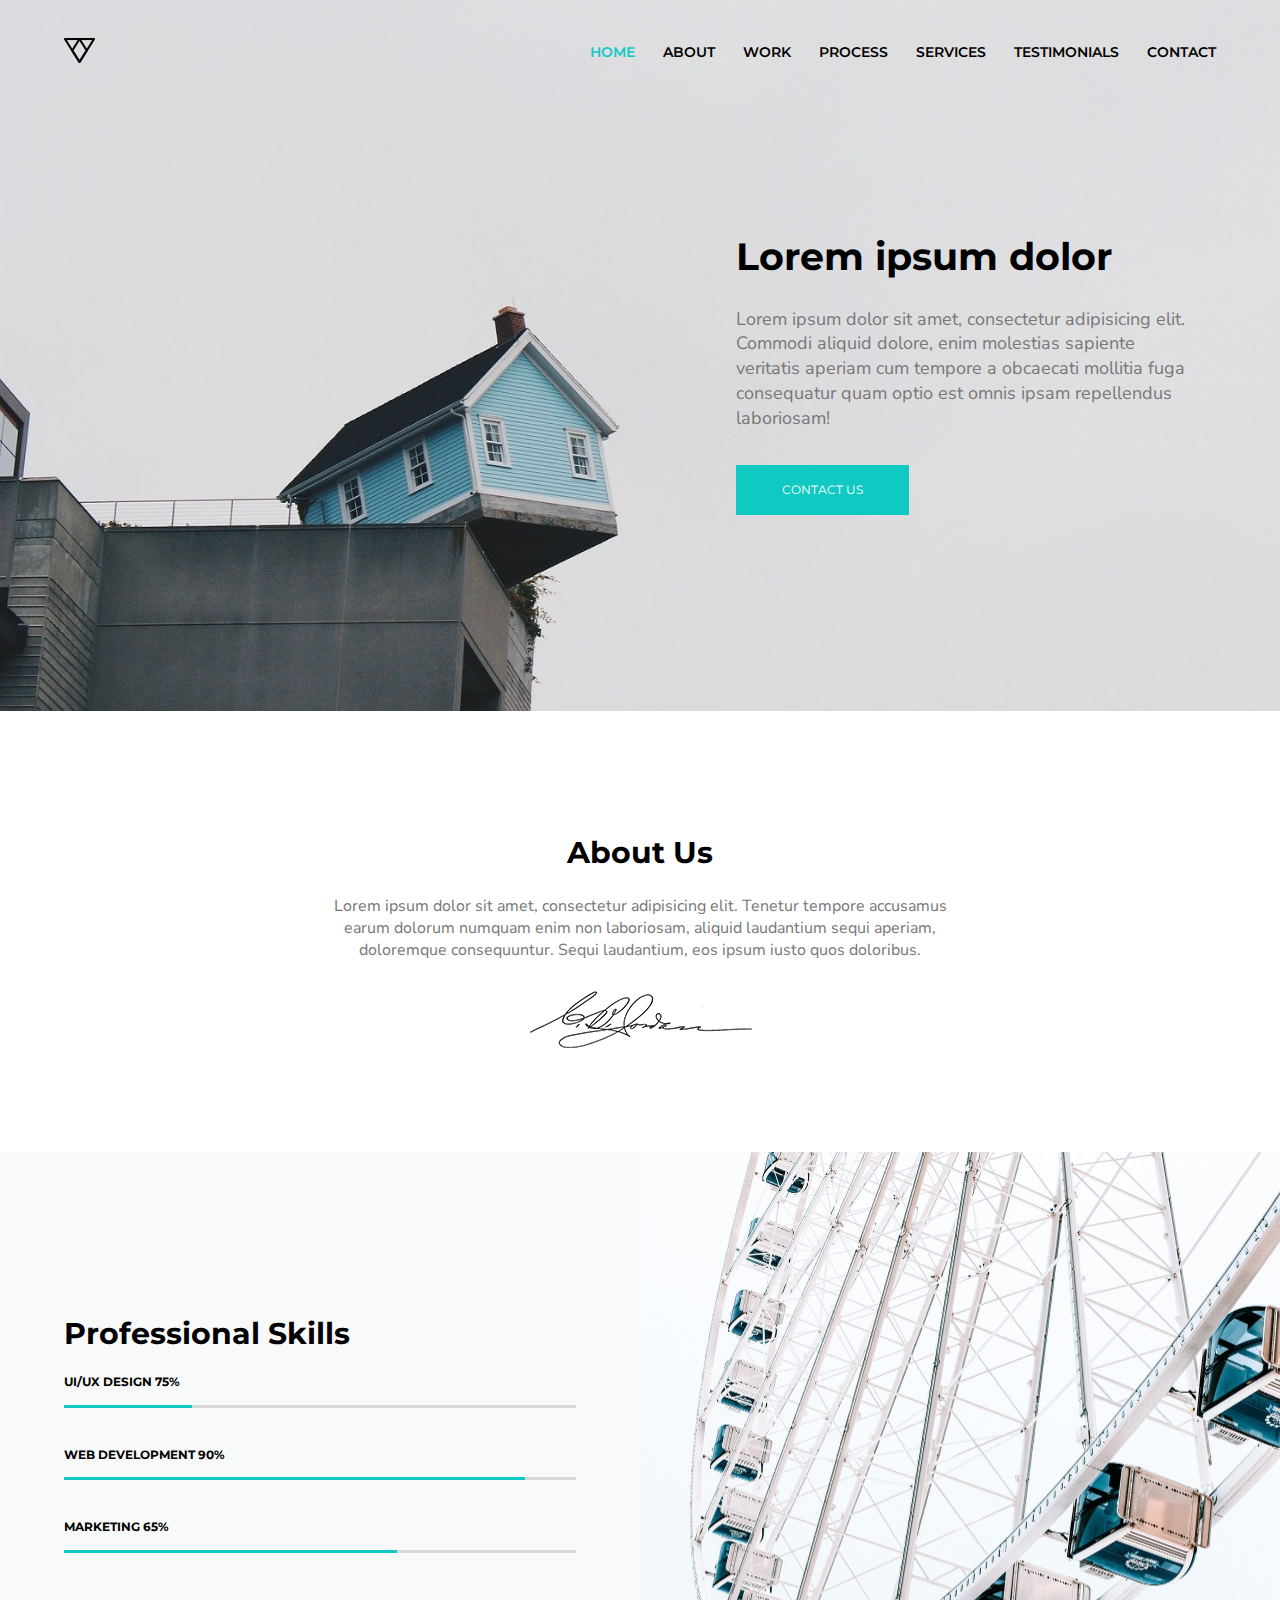
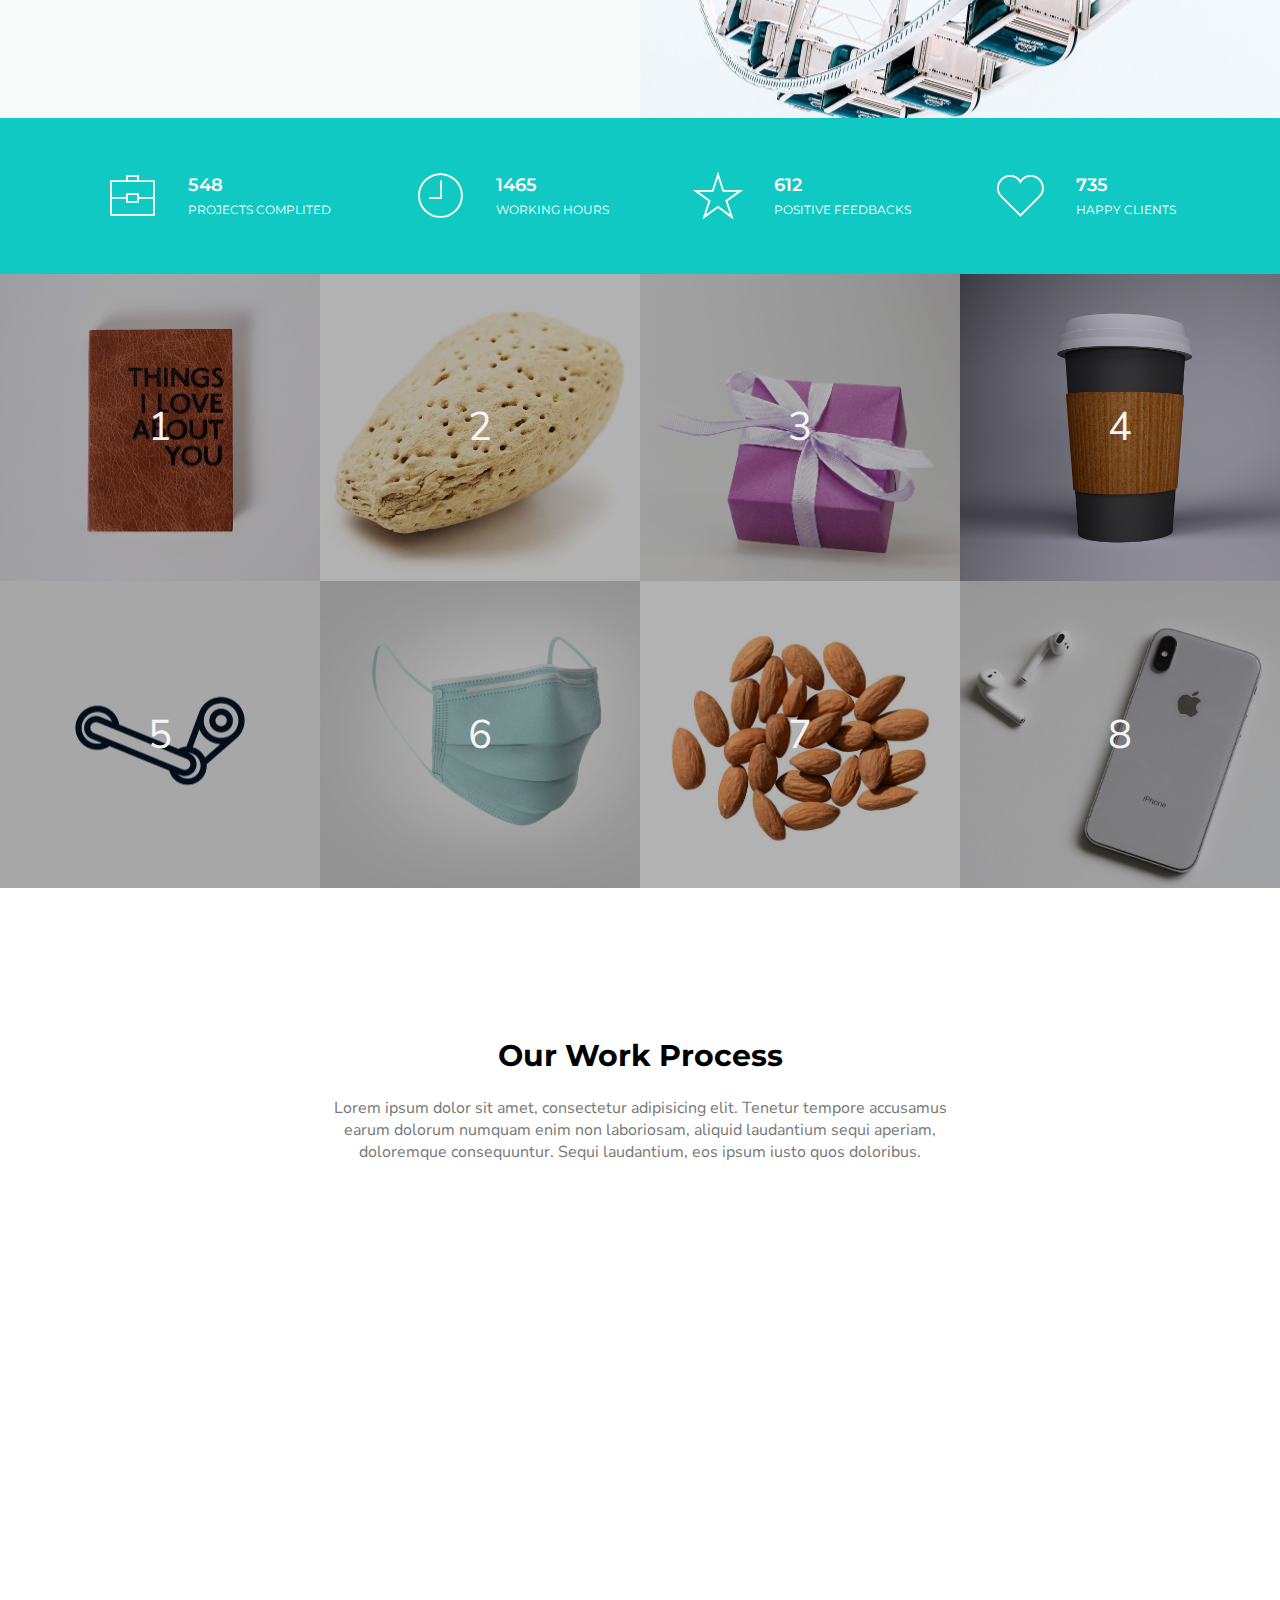
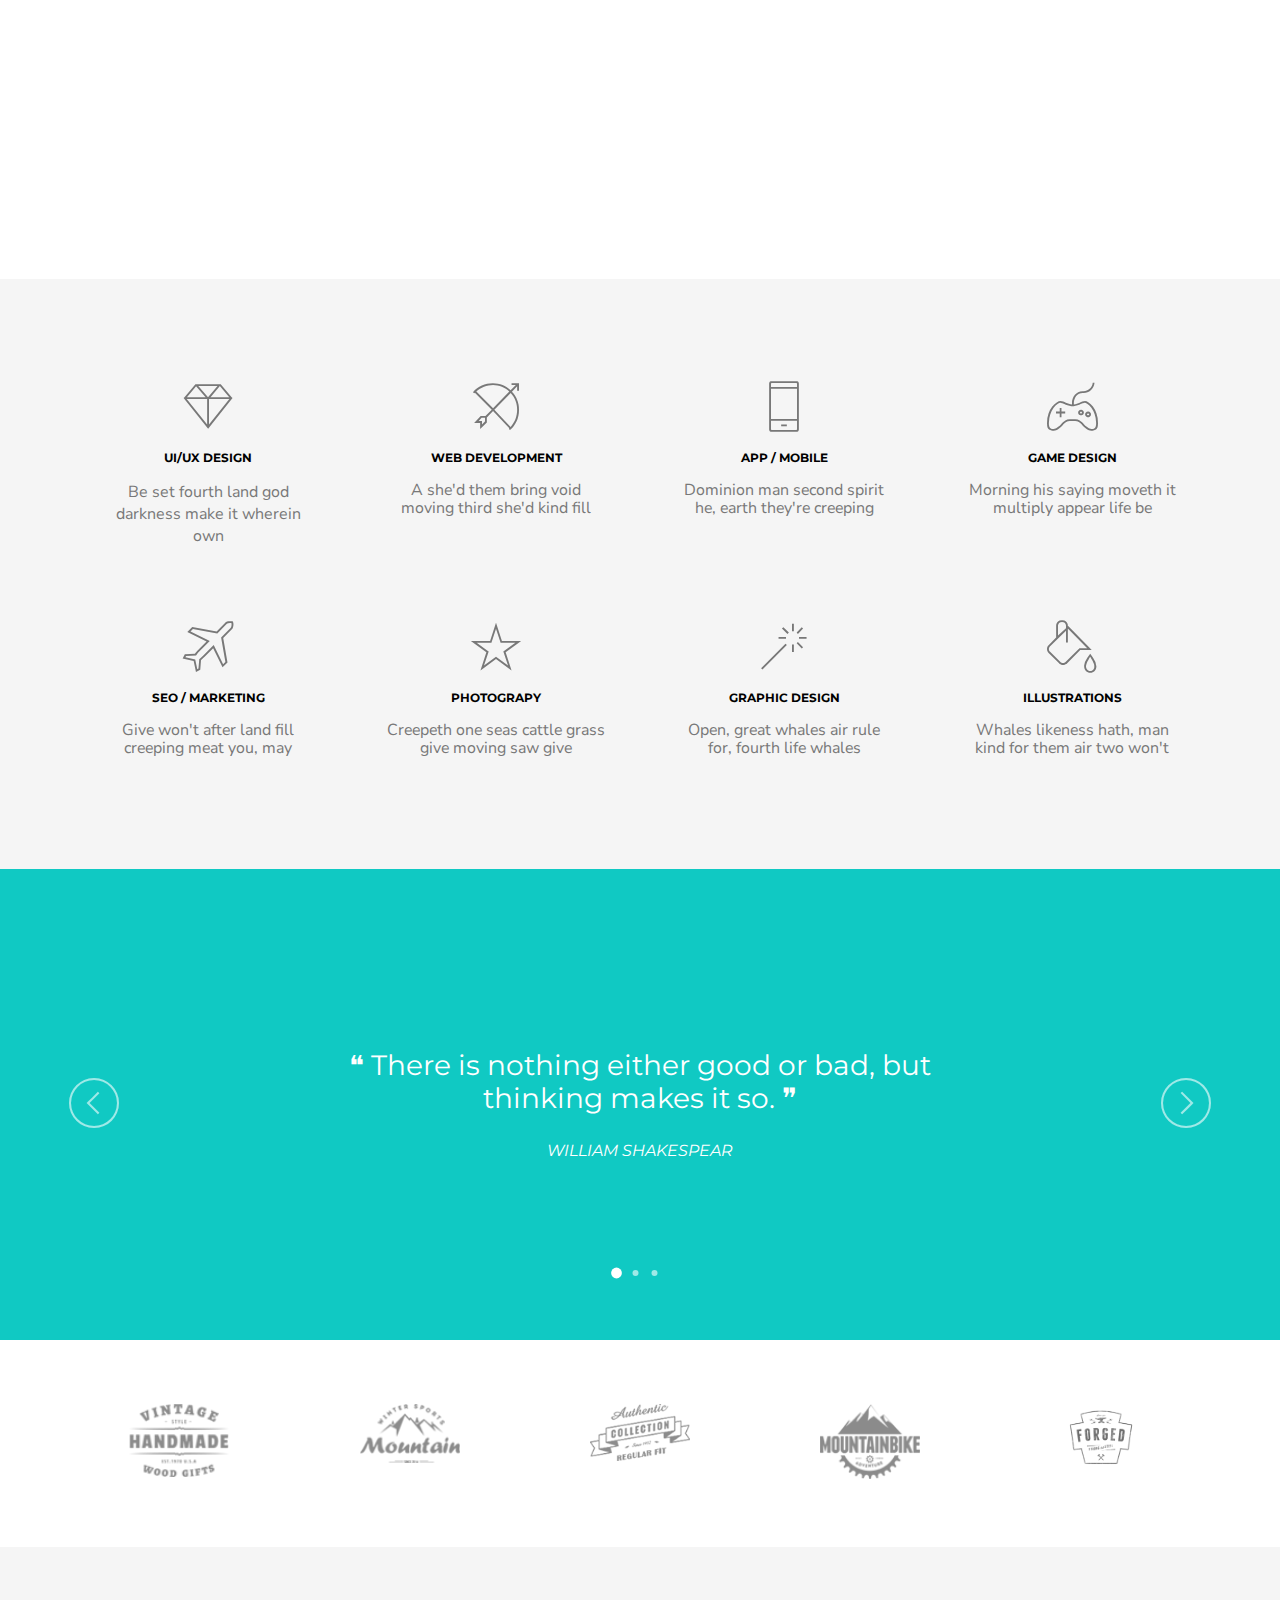
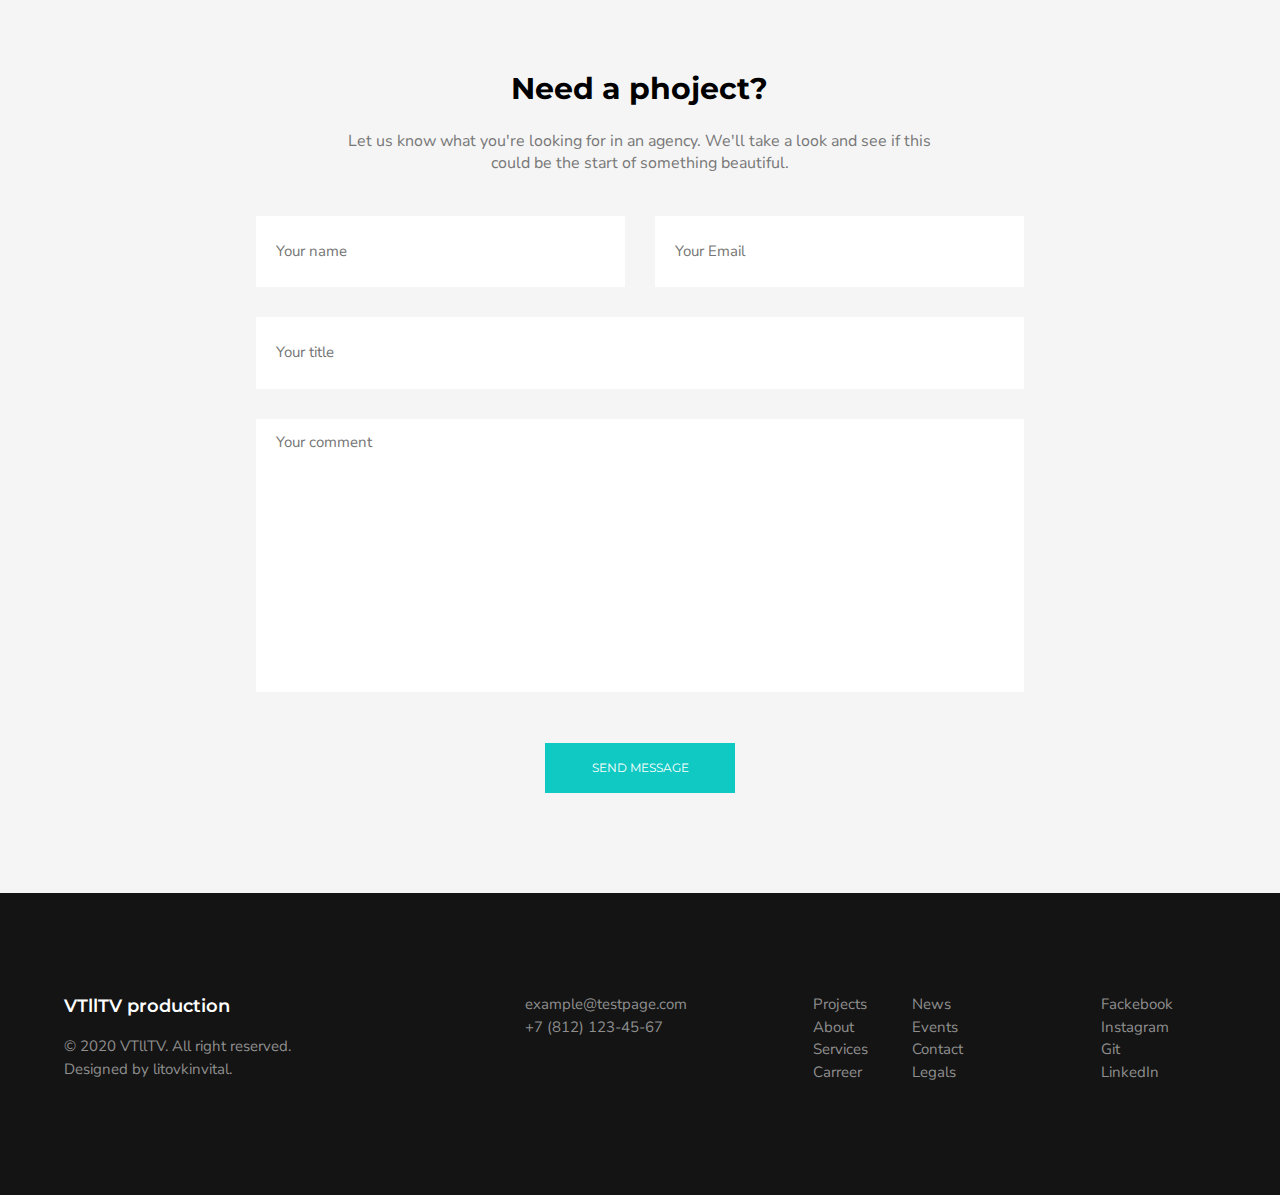
<file: index.html>
<!doctype html>
<html lang="en">
  <head>
    <meta charset="UTF-8">
	<meta name="viewport" content="width=device-width, initial-scale=1.0">
	<meta http-equiv="X-UA-Compatible" content="ie=edge">
	<link href="https://fonts.googleapis.com/css2?family=Montserrat:wght@300;400;600;700&family=Nunito+Sans:wght@300;400;700&display=swap" rel="stylesheet">
	<link rel="stylesheet" href="pe-icon-7-stroke/css/pe-icon-7-stroke.css">
	<link rel="stylesheet" href="pe-icon-7-stroke/css/helper.css">
	<link rel="stylesheet" type="text/css" href="css/normalize.css">
	<link rel="stylesheet" type="text/css" href="css/style.css">
	<link rel="stylesheet" type="text/css" href="css/responsive.css">
  	<title>My landing page</title>
  </head>
  <body>
	<div class="page">
		<header class="header"> 
			<div class="header__top inner-wrap">
				<a href="#" class="logo">
					<img src="images/logo.png" alt="logo">
				</a>
				<nav class="header__nav" id="nav__list">
					<ul class="nav__list">
						<li class="nav__item"><a href="" class="nav__link nav__link--active">HOME</a></li>
						<li class="nav__item"><a href="" class="nav__link">ABOUT</a></li>
						<li class="nav__item"><a href="" class="nav__link">WORK</a></li>
						<li class="nav__item"><a href="" class="nav__link">PROCESS</a></li>
						<li class="nav__item"><a href="" class="nav__link">SERVICES</a></li>
						<li class="nav__item"><a href="" class="nav__link">TESTIMONIALS</a></li>
						<li class="nav__item"><a href="" class="nav__link">CONTACT</a></li>
					</ul>
				</nav>
				<button type="button" class="nav__btn" id="nav__btn"><span class="pe-7s-menu pe-3x"></span></button>
			</div>
			<div class="header__banner inner-wrap">
				<div class="banner__container">
					<h1>Lorem ipsum dolor</h1>
					<p class="header__text">Lorem ipsum dolor sit amet, consectetur adipisicing elit. Commodi aliquid dolore, enim molestias sapiente veritatis aperiam cum tempore a obcaecati mollitia fuga consequatur quam optio est omnis ipsam repellendus laboriosam!</p>
					<button class="contact-btn">CONTACT US</button> <!--вниз страницы -->
				</div>
			</div>
		</header>
		<main class="main">
			<div class="about">
				<div class="about__container container--padding">
					<h2>About Us</h2>
					<p class="grey__text">Lorem ipsum dolor sit amet, consectetur adipisicing elit. Tenetur tempore accusamus earum dolorum numquam enim non laboriosam, aliquid laudantium sequi aperiam, doloremque consequuntur. Sequi laudantium, eos ipsum iusto quos doloribus.</p>
					<img class="signature" src="images/signature.png" alt="signature">
				</div>
			</div>
			<div class="skills">
				<content class="skills__cell">
					<div class="skills__info">
						<h2>Professional Skills</h2>
						<h4>UI/UX DESIGN  75%</h4>
						<div class="progress">
							<div class="progress__value-25"></div>
						</div>
						<h4>WEB DEVELOPMENT  90%</h4>
						<div class="progress">
							<div class="progress__value-90"></div>
						</div>
						<h4>MARKETING  65%</h4>
						<div class="progress">
							<div class="progress__value-65"></div>
						</div>
					</div>
				</content>
				<content class="skills__cell">
					<div class="skills__img"></div>
				</content>
			</div>
			<div class="statistics">
				<content class="statistics__container inner-wrap">
					<div class="statistics__item">
						<span class="pe-7s-portfolio pe-4x icon-white"></span>
						<div class="statistics__info">
							<h3>548</h3>
							<p class="statistics__text">PROJECTS COMPLITED</p>
						</div>
					</div>
					<div class="statistics__item">
						<span class="pe-7s-clock pe-4x icon-white"></span>
						<div class="statistics__info">
							<h3>1465</h3>
							<p class="statistics__text">WORKING HOURS</p>
						</div>
					</div>
					<div class="statistics__item">
						<span class="pe-7s-star pe-4x icon-white"></span>
						<div class="statistics__info">
							<h3>612</h3>
							<p class="statistics__text">POSITIVE FEEDBACKS</p>
						</div>
					</div>
					<div class="statistics__item">
						<span class="pe-7s-like pe-4x icon-white"></span>
						<div class="statistics__info">
							<h3>735</h3>
							<p class="statistics__text">HAPPY CLIENTS</p>
						</div>
					</div>
				</content>
			</div>
			<div class="works">
				<content class="works__container">
					<div class="works__item-1">
						<a href="#" class="works__link">
							<div class="works__overlay">
								<div class="works__text">1</div>
							</div>
						</a>
					</div>
					<div class="works__item-2">
						<a href="#" class="works__link">
							<div class="works__overlay">
								<div class="works__text">2</div>
							</div>
						</a>
					</div>
					<div class="works__item-3">
						<a href="#" class="works__link">
							<div class="works__overlay">
								<div class="works__text">3</div>
							</div>
						</a>
					</div>
					<div class="works__item-4">
						<a href="#" class="works__link">
							<div class="works__overlay">
								<div class="works__text">4</div>
							</div>
						</a>
					</div>
					<div class="works__item-5">
						<a href="#" class="works__link">
							<div class="works__overlay">
								<div class="works__text">5</div>
							</div>
						</a>
					</div>
					<div class="works__item-6">
						<a href="#" class="works__link">
							<div class="works__overlay">
								<div class="works__text">6</div>
							</div>
						</a>
					</div>
					<div class="works__item-7">
						<a href="#" class="works__link">
							<div class="works__overlay">
								<div class="works__text">7</div>
							</div>
						</a>
					</div>
					<div class="works__item-8">
						<a href="#" class="works__link">
							<div class="works__overlay">
								<div class="works__text">8</div>
							</div>
						</a>
					</div>
				</content>
			</div>
			<div class="process">
				<div class="process__container container--padding">
					<h2>Our Work Process</h2>
					<div class="text__container">
						<p class="grey__text">Lorem ipsum dolor sit amet, consectetur adipisicing elit. Tenetur tempore accusamus earum dolorum numquam enim non laboriosam, aliquid laudantium sequi aperiam, doloremque consequuntur. Sequi laudantium, eos ipsum iusto quos doloribus.</p>
					</div>
					<iframe class="process__video" width="100%" src="https://www.youtube.com/embed/dQw4w9WgXcQ" frameborder="0" allow="accelerometer; autoplay; encrypted-media; gyroscope; picture-in-picture" allowfullscreen></iframe>
				</div>
			</div>
			<div class="services">
				<div class="services__container">
					<div class="services__item">
						<span class="pe-7s-diamond pe-4x"></span>
						<div class="services__info">
							<h4>UI/UX DESIGN</h4>
							<p class="grey__text">Be set fourth land god darkness make it wherein own</p>
						</div>
					</div>
					<div class="services__item">
						<span class="pe-7s-arc pe-4x"></span>
						<div class="services__info">
							<h4>WEB DEVELOPMENT</h4>
							<p class="services__text">A she'd them bring void moving third she'd kind fill</p>
						</div>
					</div>
					<div class="services__item">
						<span class="pe-7s-phone pe-4x"></span>
						<div class="services__info">
							<h4>APP / MOBILE</h4>
							<p class="services__text">Dominion man second spirit he, earth they're creeping</p>
						</div>
					</div>
					<div class="services__item">
						<span class="pe-7s-joy pe-4x"></span>
						<div class="services__info">
							<h4>GAME DESIGN</h4>
							<p class="services__text">Morning his saying moveth it multiply appear life be</p>
						</div>
					</div>
					<div class="services__item">
						<span class="pe-7s-plane pe-4x"></span>
						<div class="services__info">
							<h4>SEO / MARKETING</h4>
							<p class="services__text">Give won't after land fill creeping meat you, may</p>
						</div>
					</div>
					<div class="services__item">
						<span class="pe-7s-star pe-4x"></span>
						<div class="services__info">
							<h4>PHOTOGRAPY</h4>
							<p class="services__text">Creepeth one seas cattle grass give moving saw give</p>
						</div>
					</div>
					<div class="services__item">
						<span class="pe-7s-magic-wand pe-4x"></span>
						<div class="services__info">
							<h4>GRAPHIC DESIGN</h4>
							<p class="services__text">Open, great whales air rule for, fourth life whales</p>
						</div>
					</div>
					<div class="services__item">
						<span class="pe-7s-paint-bucket pe-4x"></span>
						<div class="services__info">
							<h4>ILLUSTRATIONS</h4>
							<p class="services__text">Whales likeness hath, man kind for them air two won't</p>
						</div>
					</div>
				</div>
			</div>
			<div class="testimonials">
				<div class="testimonials__container">
					<div class="slides">
						<blockquote class="slides__item">
							<p class="slides__text">&#10077; There is nothing either good or bad, but thinking makes it so. &#10078;</p>
							<cite class="slides__cite">WILLIAM SHAKESPEAR</cite>
						</blockquote>
						<blockquote class="slides__item">
							<p class="slides__text">&#10077; I cannot teach anybody anything. I can only make them think. &#10078;</p>
							<cite class="slides__cite">SOCRATES</cite>
						</blockquote>
						<blockquote class="slides__item">
							<p class="slides__text">&#10077; A day without sunshine is like, you know, night. &#10078;</p>
							<cite class="slides__cite">STEVE MARTIN</cite>
						</blockquote>
					</div>
					<div class="slider__button">
						<div id="button__left">
							<span class="pe-7s-angle-left-circle pe-2x button__icon"></span>
						</div>
						<div id="button__right">
							<span class="pe-7s-angle-right-circle pe-2x button__icon"></span>
						</div>
					</div>
					<div class="slider__dots">
						<div class="dots__item"></div>
						<div class="dots__item"></div>
						<div class="dots__item"></div>
					</div>
				</div>
			</div>
			<div class="cards">
				<div class="cards__container">
					<div class="cards__item">
						<img class="cards__img" src="images/cards-item-1.png" alt="">
					</div>
					<div class="cards__item">
						<img class="cards__img" src="images/cards-item-2.png" alt="">
					</div>
					<div class="cards__item">
						<img class="cards__img" src="images/cards-item-3.png" alt="">
					</div>
					<div class="cards__item">
						<img class="cards__img" src="images/cards-item-4.png" alt="">
					</div>
					<div class="cards__item">
						<img class="cards__img" src="images/cards-item-5.png" alt="">
					</div>
				</div>
			</div>
			<div class="contact">
				<div class="contact__container container--padding">
					<div class="contact__header">
						<h2>Need a phoject?</h2>
						<p class="grey__text">Let us know what you're looking for in an agency. We'll take a look and see 
						if this could be the start of something beautiful.</p>
					</div>
					<form action="" class="contact__form">
						<input type="text" name="name" id="name" class="form__name form__control" placeholder="Your name" required>
						<input type="email" name="email" id="email" class="form__email form__control" placeholder="Your Email" required>
						<input type="text" name="title" id="title" class="form__title form__control" placeholder="Your title" required>
						<textarea name="comment" id="comments" class="form__comment form__control" placeholder="Your comment"></textarea>
						<button type="submit" id="submit" class="form__button contact-btn">SEND MESSAGE</button>
					</form>
				</div>
			</div>
		</main>
		<footer class="footer">
			<div class="footer__container container--padding">
				<div class="footer__cell">
					<h3>VTllTV production</h3>
					<p>&copy; 2020 VTllTV. All right reserved. <br> Designed by litovkinvital.</p>
				</div>
				<div class="footer__cell">
					<a class="footer-link" href="mailto:example@testpage.com">example@testpage.com</a>
					<a class="footer-link" href="tel:+78121234567">+7 (812) 123-45-67</a>
				</div>
				<div class="footer__cell">
					<ul class="footer-nav">
						<li class="footer-nav__item"><a href="" class="footer-nav__link footer-link">Projects</a></li>
						<li class="footer-nav__item"><a href="" class="footer-nav__link footer-link">About</a></li>
						<li class="footer-nav__item"><a href="" class="footer-nav__link footer-link">Services</a></li>
						<li class="footer-nav__item"><a href="" class="footer-nav__link footer-link">Carreer</a></li>
					</ul>
					<ul class="footer-nav">
						<li class="footer-nav__item"><a href="" class="footer-nav__link footer-link">News</a></li>
						<li class="footer-nav__item"><a href="" class="footer-nav__link footer-link">Events</a></li>
						<li class="footer-nav__item"><a href="" class="footer-nav__link footer-link">Contact</a></li>
						<li class="footer-nav__item"><a href="" class="footer-nav__link footer-link">Legals</a></li>
					</ul>
				</div>
				<div class="footer__cell">
					<ul class="footer__social-nav">
						<li class="social-nav__item"><a href="" class="social-nav__link footer-link">Fackebook</a></li>
						<li class="social-nav__item"><a href="" class="social-nav__link footer-link">Instagram</a></li>
						<li class="social-nav__item"><a href="" class="social-nav__link footer-link">Git</a></li>
						<li class="social-nav__item"><a href="" class="social-nav__link footer-link">LinkedIn</a></li>
					</ul>
				</div>
			</div>
		</footer>
	</div>

	<script src="js/script.js"></script>
  </body>
</html>
</file>
<file: pe-icon-7-stroke/css/pe-icon-7-stroke.css>
@font-face {
	font-family: 'Pe-icon-7-stroke';
	src:url('../fonts/Pe-icon-7-stroke.eot?d7yf1v');
	src:url('../fonts/Pe-icon-7-stroke.eot?#iefixd7yf1v') format('embedded-opentype'),
		url('../fonts/Pe-icon-7-stroke.woff?d7yf1v') format('woff'),
		url('../fonts/Pe-icon-7-stroke.ttf?d7yf1v') format('truetype'),
		url('../fonts/Pe-icon-7-stroke.svg?d7yf1v#Pe-icon-7-stroke') format('svg');
	font-weight: normal;
	font-style: normal;
}

[class^="pe-7s-"], [class*=" pe-7s-"] {
	display: inline-block;
	font-family: 'Pe-icon-7-stroke';
	speak: none;
	font-style: normal;
	font-weight: normal;
	font-variant: normal;
	text-transform: none;
	line-height: 1;

	/* Better Font Rendering =========== */
	-webkit-font-smoothing: antialiased;
	-moz-osx-font-smoothing: grayscale;
}

.pe-7s-album:before {
	content: "\e6aa";
}
.pe-7s-arc:before {
	content: "\e6ab";
}
.pe-7s-back-2:before {
	content: "\e6ac";
}
.pe-7s-bandaid:before {
	content: "\e6ad";
}
.pe-7s-car:before {
	content: "\e6ae";
}
.pe-7s-diamond:before {
	content: "\e6af";
}
.pe-7s-door-lock:before {
	content: "\e6b0";
}
.pe-7s-eyedropper:before {
	content: "\e6b1";
}
.pe-7s-female:before {
	content: "\e6b2";
}
.pe-7s-gym:before {
	content: "\e6b3";
}
.pe-7s-hammer:before {
	content: "\e6b4";
}
.pe-7s-headphones:before {
	content: "\e6b5";
}
.pe-7s-helm:before {
	content: "\e6b6";
}
.pe-7s-hourglass:before {
	content: "\e6b7";
}
.pe-7s-leaf:before {
	content: "\e6b8";
}
.pe-7s-magic-wand:before {
	content: "\e6b9";
}
.pe-7s-male:before {
	content: "\e6ba";
}
.pe-7s-map-2:before {
	content: "\e6bb";
}
.pe-7s-next-2:before {
	content: "\e6bc";
}
.pe-7s-paint-bucket:before {
	content: "\e6bd";
}
.pe-7s-pendrive:before {
	content: "\e6be";
}
.pe-7s-photo:before {
	content: "\e6bf";
}
.pe-7s-piggy:before {
	content: "\e6c0";
}
.pe-7s-plugin:before {
	content: "\e6c1";
}
.pe-7s-refresh-2:before {
	content: "\e6c2";
}
.pe-7s-rocket:before {
	content: "\e6c3";
}
.pe-7s-settings:before {
	content: "\e6c4";
}
.pe-7s-shield:before {
	content: "\e6c5";
}
.pe-7s-smile:before {
	content: "\e6c6";
}
.pe-7s-usb:before {
	content: "\e6c7";
}
.pe-7s-vector:before {
	content: "\e6c8";
}
.pe-7s-wine:before {
	content: "\e6c9";
}
.pe-7s-cloud-upload:before {
	content: "\e68a";
}
.pe-7s-cash:before {
	content: "\e68c";
}
.pe-7s-close:before {
	content: "\e680";
}
.pe-7s-bluetooth:before {
	content: "\e68d";
}
.pe-7s-cloud-download:before {
	content: "\e68b";
}
.pe-7s-way:before {
	content: "\e68e";
}
.pe-7s-close-circle:before {
	content: "\e681";
}
.pe-7s-id:before {
	content: "\e68f";
}
.pe-7s-angle-up:before {
	content: "\e682";
}
.pe-7s-wristwatch:before {
	content: "\e690";
}
.pe-7s-angle-up-circle:before {
	content: "\e683";
}
.pe-7s-world:before {
	content: "\e691";
}
.pe-7s-angle-right:before {
	content: "\e684";
}
.pe-7s-volume:before {
	content: "\e692";
}
.pe-7s-angle-right-circle:before {
	content: "\e685";
}
.pe-7s-users:before {
	content: "\e693";
}
.pe-7s-angle-left:before {
	content: "\e686";
}
.pe-7s-user-female:before {
	content: "\e694";
}
.pe-7s-angle-left-circle:before {
	content: "\e687";
}
.pe-7s-up-arrow:before {
	content: "\e695";
}
.pe-7s-angle-down:before {
	content: "\e688";
}
.pe-7s-switch:before {
	content: "\e696";
}
.pe-7s-angle-down-circle:before {
	content: "\e689";
}
.pe-7s-scissors:before {
	content: "\e697";
}
.pe-7s-wallet:before {
	content: "\e600";
}
.pe-7s-safe:before {
	content: "\e698";
}
.pe-7s-volume2:before {
	content: "\e601";
}
.pe-7s-volume1:before {
	content: "\e602";
}
.pe-7s-voicemail:before {
	content: "\e603";
}
.pe-7s-video:before {
	content: "\e604";
}
.pe-7s-user:before {
	content: "\e605";
}
.pe-7s-upload:before {
	content: "\e606";
}
.pe-7s-unlock:before {
	content: "\e607";
}
.pe-7s-umbrella:before {
	content: "\e608";
}
.pe-7s-trash:before {
	content: "\e609";
}
.pe-7s-tools:before {
	content: "\e60a";
}
.pe-7s-timer:before {
	content: "\e60b";
}
.pe-7s-ticket:before {
	content: "\e60c";
}
.pe-7s-target:before {
	content: "\e60d";
}
.pe-7s-sun:before {
	content: "\e60e";
}
.pe-7s-study:before {
	content: "\e60f";
}
.pe-7s-stopwatch:before {
	content: "\e610";
}
.pe-7s-star:before {
	content: "\e611";
}
.pe-7s-speaker:before {
	content: "\e612";
}
.pe-7s-signal:before {
	content: "\e613";
}
.pe-7s-shuffle:before {
	content: "\e614";
}
.pe-7s-shopbag:before {
	content: "\e615";
}
.pe-7s-share:before {
	content: "\e616";
}
.pe-7s-server:before {
	content: "\e617";
}
.pe-7s-search:before {
	content: "\e618";
}
.pe-7s-film:before {
	content: "\e6a5";
}
.pe-7s-science:before {
	content: "\e619";
}
.pe-7s-disk:before {
	content: "\e6a6";
}
.pe-7s-ribbon:before {
	content: "\e61a";
}
.pe-7s-repeat:before {
	content: "\e61b";
}
.pe-7s-refresh:before {
	content: "\e61c";
}
.pe-7s-add-user:before {
	content: "\e6a9";
}
.pe-7s-refresh-cloud:before {
	content: "\e61d";
}
.pe-7s-paperclip:before {
	content: "\e69c";
}
.pe-7s-radio:before {
	content: "\e61e";
}
.pe-7s-note2:before {
	content: "\e69d";
}
.pe-7s-print:before {
	content: "\e61f";
}
.pe-7s-network:before {
	content: "\e69e";
}
.pe-7s-prev:before {
	content: "\e620";
}
.pe-7s-mute:before {
	content: "\e69f";
}
.pe-7s-power:before {
	content: "\e621";
}
.pe-7s-medal:before {
	content: "\e6a0";
}
.pe-7s-portfolio:before {
	content: "\e622";
}
.pe-7s-like2:before {
	content: "\e6a1";
}
.pe-7s-plus:before {
	content: "\e623";
}
.pe-7s-left-arrow:before {
	content: "\e6a2";
}
.pe-7s-play:before {
	content: "\e624";
}
.pe-7s-key:before {
	content: "\e6a3";
}
.pe-7s-plane:before {
	content: "\e625";
}
.pe-7s-joy:before {
	content: "\e6a4";
}
.pe-7s-photo-gallery:before {
	content: "\e626";
}
.pe-7s-pin:before {
	content: "\e69b";
}
.pe-7s-phone:before {
	content: "\e627";
}
.pe-7s-plug:before {
	content: "\e69a";
}
.pe-7s-pen:before {
	content: "\e628";
}
.pe-7s-right-arrow:before {
	content: "\e699";
}
.pe-7s-paper-plane:before {
	content: "\e629";
}
.pe-7s-delete-user:before {
	content: "\e6a7";
}
.pe-7s-paint:before {
	content: "\e62a";
}
.pe-7s-bottom-arrow:before {
	content: "\e6a8";
}
.pe-7s-notebook:before {
	content: "\e62b";
}
.pe-7s-note:before {
	content: "\e62c";
}
.pe-7s-next:before {
	content: "\e62d";
}
.pe-7s-news-paper:before {
	content: "\e62e";
}
.pe-7s-musiclist:before {
	content: "\e62f";
}
.pe-7s-music:before {
	content: "\e630";
}
.pe-7s-mouse:before {
	content: "\e631";
}
.pe-7s-more:before {
	content: "\e632";
}
.pe-7s-moon:before {
	content: "\e633";
}
.pe-7s-monitor:before {
	content: "\e634";
}
.pe-7s-micro:before {
	content: "\e635";
}
.pe-7s-menu:before {
	content: "\e636";
}
.pe-7s-map:before {
	content: "\e637";
}
.pe-7s-map-marker:before {
	content: "\e638";
}
.pe-7s-mail:before {
	content: "\e639";
}
.pe-7s-mail-open:before {
	content: "\e63a";
}
.pe-7s-mail-open-file:before {
	content: "\e63b";
}
.pe-7s-magnet:before {
	content: "\e63c";
}
.pe-7s-loop:before {
	content: "\e63d";
}
.pe-7s-look:before {
	content: "\e63e";
}
.pe-7s-lock:before {
	content: "\e63f";
}
.pe-7s-lintern:before {
	content: "\e640";
}
.pe-7s-link:before {
	content: "\e641";
}
.pe-7s-like:before {
	content: "\e642";
}
.pe-7s-light:before {
	content: "\e643";
}
.pe-7s-less:before {
	content: "\e644";
}
.pe-7s-keypad:before {
	content: "\e645";
}
.pe-7s-junk:before {
	content: "\e646";
}
.pe-7s-info:before {
	content: "\e647";
}
.pe-7s-home:before {
	content: "\e648";
}
.pe-7s-help2:before {
	content: "\e649";
}
.pe-7s-help1:before {
	content: "\e64a";
}
.pe-7s-graph3:before {
	content: "\e64b";
}
.pe-7s-graph2:before {
	content: "\e64c";
}
.pe-7s-graph1:before {
	content: "\e64d";
}
.pe-7s-graph:before {
	content: "\e64e";
}
.pe-7s-global:before {
	content: "\e64f";
}
.pe-7s-gleam:before {
	content: "\e650";
}
.pe-7s-glasses:before {
	content: "\e651";
}
.pe-7s-gift:before {
	content: "\e652";
}
.pe-7s-folder:before {
	content: "\e653";
}
.pe-7s-flag:before {
	content: "\e654";
}
.pe-7s-filter:before {
	content: "\e655";
}
.pe-7s-file:before {
	content: "\e656";
}
.pe-7s-expand1:before {
	content: "\e657";
}
.pe-7s-exapnd2:before {
	content: "\e658";
}
.pe-7s-edit:before {
	content: "\e659";
}
.pe-7s-drop:before {
	content: "\e65a";
}
.pe-7s-drawer:before {
	content: "\e65b";
}
.pe-7s-download:before {
	content: "\e65c";
}
.pe-7s-display2:before {
	content: "\e65d";
}
.pe-7s-display1:before {
	content: "\e65e";
}
.pe-7s-diskette:before {
	content: "\e65f";
}
.pe-7s-date:before {
	content: "\e660";
}
.pe-7s-cup:before {
	content: "\e661";
}
.pe-7s-culture:before {
	content: "\e662";
}
.pe-7s-crop:before {
	content: "\e663";
}
.pe-7s-credit:before {
	content: "\e664";
}
.pe-7s-copy-file:before {
	content: "\e665";
}
.pe-7s-config:before {
	content: "\e666";
}
.pe-7s-compass:before {
	content: "\e667";
}
.pe-7s-comment:before {
	content: "\e668";
}
.pe-7s-coffee:before {
	content: "\e669";
}
.pe-7s-cloud:before {
	content: "\e66a";
}
.pe-7s-clock:before {
	content: "\e66b";
}
.pe-7s-check:before {
	content: "\e66c";
}
.pe-7s-chat:before {
	content: "\e66d";
}
.pe-7s-cart:before {
	content: "\e66e";
}
.pe-7s-camera:before {
	content: "\e66f";
}
.pe-7s-call:before {
	content: "\e670";
}
.pe-7s-calculator:before {
	content: "\e671";
}
.pe-7s-browser:before {
	content: "\e672";
}
.pe-7s-box2:before {
	content: "\e673";
}
.pe-7s-box1:before {
	content: "\e674";
}
.pe-7s-bookmarks:before {
	content: "\e675";
}
.pe-7s-bicycle:before {
	content: "\e676";
}
.pe-7s-bell:before {
	content: "\e677";
}
.pe-7s-battery:before {
	content: "\e678";
}
.pe-7s-ball:before {
	content: "\e679";
}
.pe-7s-back:before {
	content: "\e67a";
}
.pe-7s-attention:before {
	content: "\e67b";
}
.pe-7s-anchor:before {
	content: "\e67c";
}
.pe-7s-albums:before {
	content: "\e67d";
}
.pe-7s-alarm:before {
	content: "\e67e";
}
.pe-7s-airplay:before {
	content: "\e67f";
}
</file>
<file: css/style.css>
*,
*::before,
*::after {
  box-sizing: border-box;
}

.clearfix::after {
	content: '';
	display: table;
	clear: both;
}

html {
	font-size: 14px;
}

body {
	padding: 0;
	margin: 0;
	font-family: 'Nunito Sans', sans-serif;
}

h1, h2, h3, h4,
.contact-btn,
.nav__item,
.statistics__text,
.slides__text,
.slides__cite,
.form__button {
	font-family: 'Montserrat', sans-serif;
}

.grey__text {
	font-size: 1.143rem;
    line-height: 1.375;
    color: #787878;
}

.header {
	width: 100%;
	background: #e9e9e9;
	background-image: url(../images/header.jpg);
	background-size: cover;
	background-repeat: no-repeat;
	background-position: left center;
}

.inner-wrap {
	margin: 0 5vw;
}

.header__top {
	padding-top: 2.7rem;
	display: flex;
	justify-content: space-between;
	align-items: center;
}

.nav__btn {
	display: none;
	border: none;
	outline: none;
	cursor: pointer;
}

.nav__btn:hover {
	transform: scale(1.1);
	color: #10c9c3;
}

.nav__list {
	display: flex;
	align-items: center;
	list-style-type: none;
	margin: 0;
	padding: 0;
}

.nav__item {
	padding: 0 1rem;
}

.nav__item:last-child {
	padding-right: 0;
}

.nav__link {
	text-decoration: none;
	color: #000;
	font-weight: 600;
}

.nav__link--active,
.nav__link:hover {
	color: #10c9c3;
}

.nav__link:hover {
	color: #10c9c3;
	font-weight: 600;
}

.header__banner {
	display: flex;
	justify-content: flex-end;
	align-items: center;
}

.banner__container {
	width: 40%;
	min-width: 480px;
	margin: 12rem 0 14rem 0;
	padding-right: 1.5rem;
}

h1 {
	margin: 0;
	font-size: 2.71rem;
}

.header__text {
	margin: 2rem 0 1rem 0;
	font-size: 1.286rem;
	line-height: 1.375;
	color: #787878;
}

.contact-btn {
	margin-top: 1.5rem;
	padding: 1.3rem 3.3rem;
	font-size: 0.857rem;
	background: #10c9c3;
	color: #fff;
	border: none;
	cursor: pointer;
}

.container--padding {
	padding: 100px 0;
}

.about__container {
	width: 620px;
	margin: 0 auto;
	text-align: center;
}

h2 {
	font-size: 2.14rem;
	margin-bottom: 1.7rem;
}

.about__text,
.process__text {
	font-size: 1.143rem;
	line-height: 1.375;
	color: #787878;
}

.signature {
	margin-top: 1rem;
}

.skills {
	display: flex;
}

.skills__cell {
	background: #f8f9f9;
	width: 50%;
}

.skills__info {
	margin: 165px 5vw;
}

h4 {
	font-weight: 700;
	font-size: 0.857rem;
	color: #000;
}

.progress,
.progress__value-25,
.progress__value-90,
.progress__value-65 {
	height: 3px;
}

.progress__value-25,
.progress__value-90,
.progress__value-65 {
	background: #10c9c3;
}

.progress {
    background: #d8d8d8;
    width: 100%;
    margin-top: 1rem;
    margin-bottom: 2.85rem;
}

.progress__value-25 {
	width: 25%;
}

.progress__value-90 {
	width: 90%;
}

.progress__value-65 {
	width: 65%;
}

.skills__img {
	background-image: url(../images/skills.jpg);
	width: 100%;
	height: 100%;
	background-repeat: no-repeat;
	background-size: cover;
}

.statistics {
	background: #10c9c3;
}

.statistics__container {
	display: flex;
	justify-content: space-around;
	padding: 50px 0;
}

.statistics__item {
	display: flex;
	align-items: center;
}

.statistics__info {
	display: flex;
	flex-direction: column;
}

.icon-white {
	color: #fff;
	margin-right: 2rem;
	display: inline-block;
}

h3 {
	color: #fff;
	font-weight: 600;
	font-size: 1.286rem;
	margin: 0;
}

.statistics__text {
	color: #fff;
	font-size: 0.857rem;
	margin: 0;
	padding-top: 0.5rem;
}

.works__container {
	display: grid;
	grid-template-columns: repeat(4, 1fr);
	grid-template-rows: repeat(2, 24vw);
	width: calc(100vw-100%);
	height: 50vw;
	font-size: 40px;
}

.works__item-1,
.works__item-2,
.works__item-3,
.works__item-4,
.works__item-5,
.works__item-6,
.works__item-7,
.works__item-8 {
	background-size: cover;
	position: relative;
}

.works__item-1 {
	background-image: url(../images/work-item-1.jpg);
	
}

.works__item-2 {
	background-image: url(../images/work-item-2.jpg);
}

.works__item-3 {
	background-image: url(../images/work-item-3.jpg);
}

.works__item-4 {
	background-image: url(../images/work-item-4.jpg);
}

.works__item-5 {
	background-image: url(../images/work-item-5.png);
}

.works__item-6 {
	background-image: url(../images/work-item-6.jpg);
}

.works__item-7 {
	background-image: url(../images/work-item-7.jpg);
}

.works__item-8 {
	background-image: url(../images/work-item-8.jpg);
}

.works__link {
	display: block;
	position: absolute;
	top: 0;
	right: 0;
	bottom: 0;
	left: 0;
	text-decoration: none;
}

.works__overlay {
	position: absolute;
	top: 0;
	right: 0;
	bottom: 0;
	left: 0;
	background: rgba(0, 0, 0, 0.3);
	transition: 0.5s;
}

.works__overlay:hover {
	background: rgba(0, 0, 0, 0.8);
}

.works__text {
	color: #f5f5f5;
	text-align: center;
	position: absolute;
	top: 50%;
	left: 50%;
	transform: translate(-50%, -50%);
}

.process__container {
	margin: 0 5vw;
	text-align: center;
}

.text__container {
	width: 620px;
	margin: 0 auto 3rem auto;
}

.process__video {
		height: 570px;
	}

.services {
	background: #f5f5f5;
}

.services__container {
	margin: 0 5vw;
	padding: 100px 0 40px 0;
	text-align: center;
	display: flex;
	justify-content: space-between;
	flex-wrap: wrap;
	color: #787878;
}

.services__item {
	padding: 0 2.5rem;
	width: 25%;
	margin-bottom: 4rem;
}

.services__text {
	color: #787878;
	font-size: 1.14rem;
}

.testimonials {
	background: #10c9c3;
}

.testimonials__container {
	position: relative;
	margin: 0 5vw;
}

.slides__item {
	text-align: center;
	width: 55%;
	margin: 0 auto;
	padding: 180px 0;
}

.slides__text {
	margin-top: 0;
	color: #fff;
	font-size: 2rem;
}

.slides__cite {
	font-size: 1.14rem;
	color: #fff;
}

#button__left, #button__right {
	position: absolute;
	top: 50%;
	transform: translateY(-50%);
	font-size: 30px;
	cursor: pointer;
}

#button__left {
	left: 0;
}

#button__right {
	right: 0;
}

.button__icon {
	color: rgba(255, 255, 255, 0.6);
	transition: 0.3s;
}

.button__icon:hover {
	color: rgba(255, 255, 255, 1);
	transform: scale(1.1);
}

.slider__dots {
	position: absolute;
	left: 50%;
	bottom: 60px;
	transform: translateX(-50%);
}

.dots__item {
	display: inline-block;
	width: 6px;
	height: 6px;
	border-radius: 50%;
	margin-right: 9px;
	background: rgba(255, 255, 255, 0.6);
	cursor: pointer;
	transition: 0.2s;
}

.dots__item--active,
.dots__item:hover {
	transform: scale(1.8);
	background: rgba(255, 255, 255, 1);
}

.cards__container {
	margin: 0 5vw;
	padding: 64px 0;
	display: flex;
	justify-content: space-around;
	flex-wrap: wrap;
}

.cards__item {
	width: 100px;
}

.cards__img {
	width: 100%;
}

.contact {
	background: #f5f5f5;
}

.contact__container {
	max-width: 60%;
	min-width: 670px;
	margin: 0 auto;
}

.contact__header {
	text-align: center;
	margin: 0 auto 3rem auto;
	width: 80%;
}

.contact__text {
	color: #787878;
	font-size: 1.14rem;
}

.contact__form {
	display: grid;
	grid-template-columns: repeat(2, 1fr);
	grid-template-rows: repeat(6, 1fr);
	grid-gap: 30px;
	grid-template-areas:
	"name email"
	"title title"
	"comment comment"
	"comment comment"
	"comment comment"
	"button button";
}

.form__control {
	font-size: 1.071rem;
	padding: 15px 20px;
	border: none;
	outline: none;
}

.form__name {
	grid-area: name;
}

.form__email {
	grid-area: email;
}

.form__title {
	grid-area: title;
}

.form__comment {
	grid-area: comment;
	resize: none;

}

.form__button {
	grid-area: button;
	background: #10c9c3;
	color: #fff;
	justify-self: center;
	border: none;
}

.footer {
	background: #141414;
}

.footer__container {
	margin: 0 5vw;
	display: grid;
	grid-template-columns: 40% 25% 25% 10%;
}

.footer__cell {
	color: #8f8f8f;
	font-size: 1.072rem;
	line-height: 1.5;
}

.footer-nav,
.footer__social-nav
 {
	list-style-type: none;
	padding: 0;
	margin: 0;
}

.footer-nav {
	display: inline-block;
	padding-right: 40px;

}

.footer-link {
	display: block;
	text-decoration: none;
	color: #8f8f8f;
	transition: 0.2s;
}

.footer-link:hover {
	color: #fff;
}
</file>
<file: css/responsive.css>
@media (max-width: 450px) { 
	html {
		font-size: 12px;
	}
	
	.container--padding {
		padding: 40px 0;
	}

	.header {
		background-position: -300px 0;
	}

	.banner__container {
		min-width: 90%;
	}

	.about__container {
		width: 95%;
	}

	.statistics__container {
		flex-wrap: wrap;
		padding: 25px 0;
	}

	.statistics__item {
		width: 40%;
		display: flex;
		margin: 1rem auto;
	}

	.text__container {
		width: 95%;
		margin: 0 auto 2rem;
	}

	.process__video {
		height: 100px;
	}

	.services__container {
		padding: 50px 0 20px 0;
	}

	.slides__item {
		padding: 90px 0;
	}

	.cards {
		display: none;
	}

	.contact__container {
		min-width: 90%;
	}

	.contact__form {
		grid-gap: 15px;
		grid-template-areas:
			"name name"
			"email email"
			"title title"
			"comment comment"
			"comment comment"
			"button button";
	}

	.footer__container {
		display: flex;
		flex-direction: column;
		justify-content: center; 
		align-items: center;
	}

	.footer__cell {
		margin-bottom: 2rem;
	}

	.footer-nav {
		padding-right: 20px;
	}

	.footer-nav:last-child {
		padding-left: 20px;
		padding-right: 0;
	}

	.works__container {
		display: flex;
		flex-wrap: wrap;
		height: 100%;
	}

	.works__item-1,
.works__item-2,
.works__item-3,
.works__item-4,
.works__item-5,
.works__item-6,
.works__item-7,
.works__item-8 {
	width: 100%;
	height: 100vw;
}

.services__item {
		width: 100%;
		margin-bottom: 2rem;
	}

}




@media (max-width: 700px) and (min-width: 451px) {

	html {
		font-size: 12px;
	}
	
	.container--padding {
		padding: 50px 0;
	}

	.nav__link {
		font-size: 2.3rem;
	}

	.banner__container {
		min-width: 90%;
	}

	.about__container {
		width: 95%;
	}

	.statistics__container {
		flex-wrap: wrap;
		padding: 25px 0;
	}

	.statistics__item {
		width: 40%;
		display: flex;
		margin: 1rem auto;
	}

	.works__container {
		grid-template-columns: repeat(2, 1fr);
		grid-template-rows: repeat(4, 49.5vw);
		width: calc(100vw-100%);
		height: 100%;
	}

	.text__container {
		width: 95%;
		margin: 0 auto 2rem;
	}

	.process__video {
		height: 300px;
	}

	.services__container {
		padding: 50px 0 20px 0;
	}
	
	.services__item {
		width: 50%;
		margin-bottom: 2rem;
	}

	.slides__item {
		padding: 90px 0;
	}

	.cards__item {
		width: 25%;
	}

	.contact__container {
		min-width: 90%;
	}

	.contact__form {
		grid-template-areas:
			"name name"
			"email email"
			"title title"
			"comment comment"
			"comment comment"
			"button button";
	}

	.footer__container {
		display: flex;
		flex-direction: column;
		justify-content: center; 
		align-items: center;
	}

	.footer__cell {
		margin-bottom: 2rem;
	}

	.footer-nav {
		padding-right: 20px;
	}

	.footer-nav:last-child {
		padding-left: 20px;
		padding-right: 0;
	}
}


@media (max-width: 950px) {

	.header__top {
		align-items: flex-start;
	}

	.nav__btn {
		display: block;
		background: #dfe0e2;

	}

	.header__nav {
		transform: translateY(-150%);
		transition: 1s;
	}

	.nav__list {
		flex-direction: column;

	}

	.nav__link {
		font-size: 2rem;
	}

	.process__video {
		height: 400px;
	}

	.cards__container {
		padding: 0;
		margin: 3rem 5vw;
	}

	.cards__item {
		width: 15%;
	}

	.footer__container {
		text-align: center;
		align-items: center;
		grid-template-columns: 1fr 1fr;
		grid-template-rows: 1fr 1fr;
	}


}


@media (max-width: 1200px) { 
	 .header__banner {
	 	justify-content: center;
	 }

	 .banner__container {
	 	text-align: center;
	 	margin: 0;
	 	margin: 14rem 0 14rem 0;
	 	width: 70%;
	 	padding: 0;
	 }

	 .header__text {
	 	color: #fff;
	 }
}
</file>
<file: pe-icon-7-stroke/css/helper.css>
/* HELPER CLASS 
 * -------------------------- */

/* FA based classes */

/*! Modified from font-awesome helper CSS classes - PIXEDEN
 *  Font Awesome 4.0.3 by @davegandy - http://fontawesome.io - @fontawesome
 *  License - http://fontawesome.io/license (CSS: MIT License)
 */

/* makes the font 33% larger relative to the icon container */
.pe-lg {
  font-size: 1.3333333333333333em;
  line-height: 0.75em;
  vertical-align: -15%;
}
.pe-2x {
  font-size: 2em;
}
.pe-3x {
  font-size: 3em;
}
.pe-4x {
  font-size: 4em;
}
.pe-5x {
  font-size: 5em;
}
.pe-fw {
  width: 1.2857142857142858em;
  text-align: center;
}
.pe-ul {
  padding-left: 0;
  margin-left: 2.142857142857143em;
  list-style-type: none;
}
.pe-ul > li {
  position: relative;
}
.pe-li {
  position: absolute;
  left: -2.142857142857143em;
  width: 2.142857142857143em;
  top: 0.14285714285714285em;
  text-align: center;
}
.pe-li.pe-lg {
  left: -1.8571428571428572em;
}
.pe-border {
  padding: .2em .25em .15em;
  border: solid 0.08em #eeeeee;
  border-radius: .1em;
}
.pull-right {
  float: right;
}
.pull-left {
  float: left;
}
.pe.pull-left {
  margin-right: .3em;
}
.pe.pull-right {
  margin-left: .3em;
}
.pe-spin {
  -webkit-animation: spin 2s infinite linear;
  -moz-animation: spin 2s infinite linear;
  -o-animation: spin 2s infinite linear;
  animation: spin 2s infinite linear;
}
@-moz-keyframes spin {
  0% {
    -moz-transform: rotate(0deg);
  }
  100% {
    -moz-transform: rotate(359deg);
  }
}
@-webkit-keyframes spin {
  0% {
    -webkit-transform: rotate(0deg);
  }
  100% {
    -webkit-transform: rotate(359deg);
  }
}
@-o-keyframes spin {
  0% {
    -o-transform: rotate(0deg);
  }
  100% {
    -o-transform: rotate(359deg);
  }
}
@-ms-keyframes spin {
  0% {
    -ms-transform: rotate(0deg);
  }
  100% {
    -ms-transform: rotate(359deg);
  }
}
@keyframes spin {
  0% {
    transform: rotate(0deg);
  }
  100% {
    transform: rotate(359deg);
  }
}
.pe-rotate-90 {
  filter: progid:DXImageTransform.Microsoft.BasicImage(rotation=1);
  -webkit-transform: rotate(90deg);
  -moz-transform: rotate(90deg);
  -ms-transform: rotate(90deg);
  -o-transform: rotate(90deg);
  transform: rotate(90deg);
}
.pe-rotate-180 {
  filter: progid:DXImageTransform.Microsoft.BasicImage(rotation=2);
  -webkit-transform: rotate(180deg);
  -moz-transform: rotate(180deg);
  -ms-transform: rotate(180deg);
  -o-transform: rotate(180deg);
  transform: rotate(180deg);
}
.pe-rotate-270 {
  filter: progid:DXImageTransform.Microsoft.BasicImage(rotation=3);
  -webkit-transform: rotate(270deg);
  -moz-transform: rotate(270deg);
  -ms-transform: rotate(270deg);
  -o-transform: rotate(270deg);
  transform: rotate(270deg);
}
.pe-flip-horizontal {
  filter: progid:DXImageTransform.Microsoft.BasicImage(rotation=0, mirror=1);
  -webkit-transform: scale(-1, 1);
  -moz-transform: scale(-1, 1);
  -ms-transform: scale(-1, 1);
  -o-transform: scale(-1, 1);
  transform: scale(-1, 1);
}
.pe-flip-vertical {
  filter: progid:DXImageTransform.Microsoft.BasicImage(rotation=2, mirror=1);
  -webkit-transform: scale(1, -1);
  -moz-transform: scale(1, -1);
  -ms-transform: scale(1, -1);
  -o-transform: scale(1, -1);
  transform: scale(1, -1);
}
.pe-stack {
  position: relative;
  display: inline-block;
  width: 2em;
  height: 2em;
  line-height: 2em;
  vertical-align: middle;
}
.pe-stack-1x,
.pe-stack-2x {
  position: absolute;
  left: 0;
  width: 100%;
  text-align: center;
}
.pe-stack-1x {
  line-height: inherit;
}
.pe-stack-2x {
  font-size: 2em;
}
.pe-inverse {
  color: #ffffff;
}

/* Custom classes / mods - PIXEDEN */
.pe-va {
  vertical-align: middle;
}

.pe-border {
  border: solid 0.08em #eaeaea;
}

[class^="pe-7s-"], [class*=" pe-7s-"] {
  display: inline-block;
}
</file>
